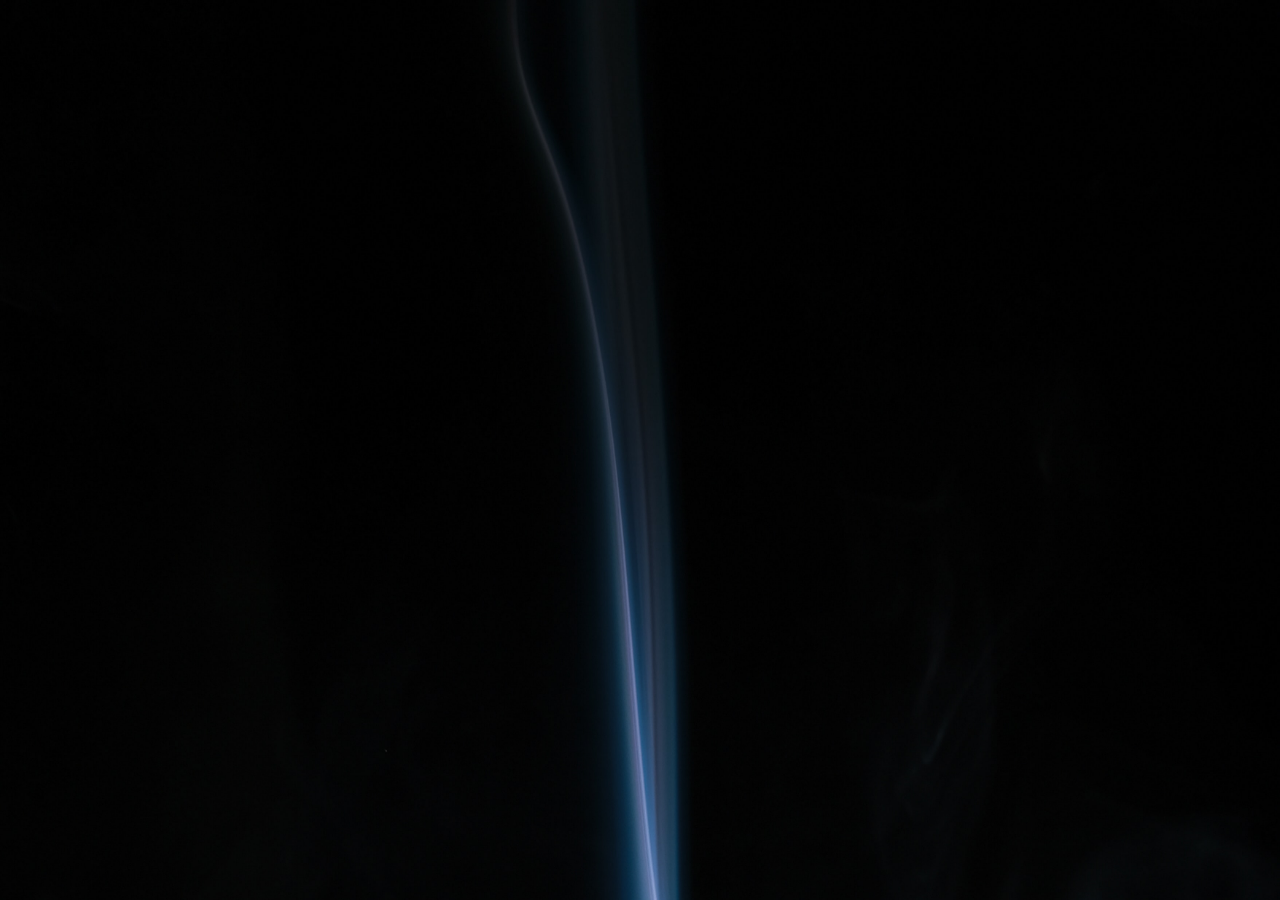
<file: infiniti-background/index.html>
<!DOCTYPE html>
<html lang="en">
  <head>
    <meta charset="UTF-8" />
    <meta http-equiv="X-UA-Compatible" content="IE=edge" />
    <meta name="viewport" content="width=device-width, initial-scale=1.0" />
    <link rel="stylesheet" href="./style.css" />
    <title>Document</title>
  </head>
  <body>
    <div class="img-box"></div>
  </body>
</html>
</file>
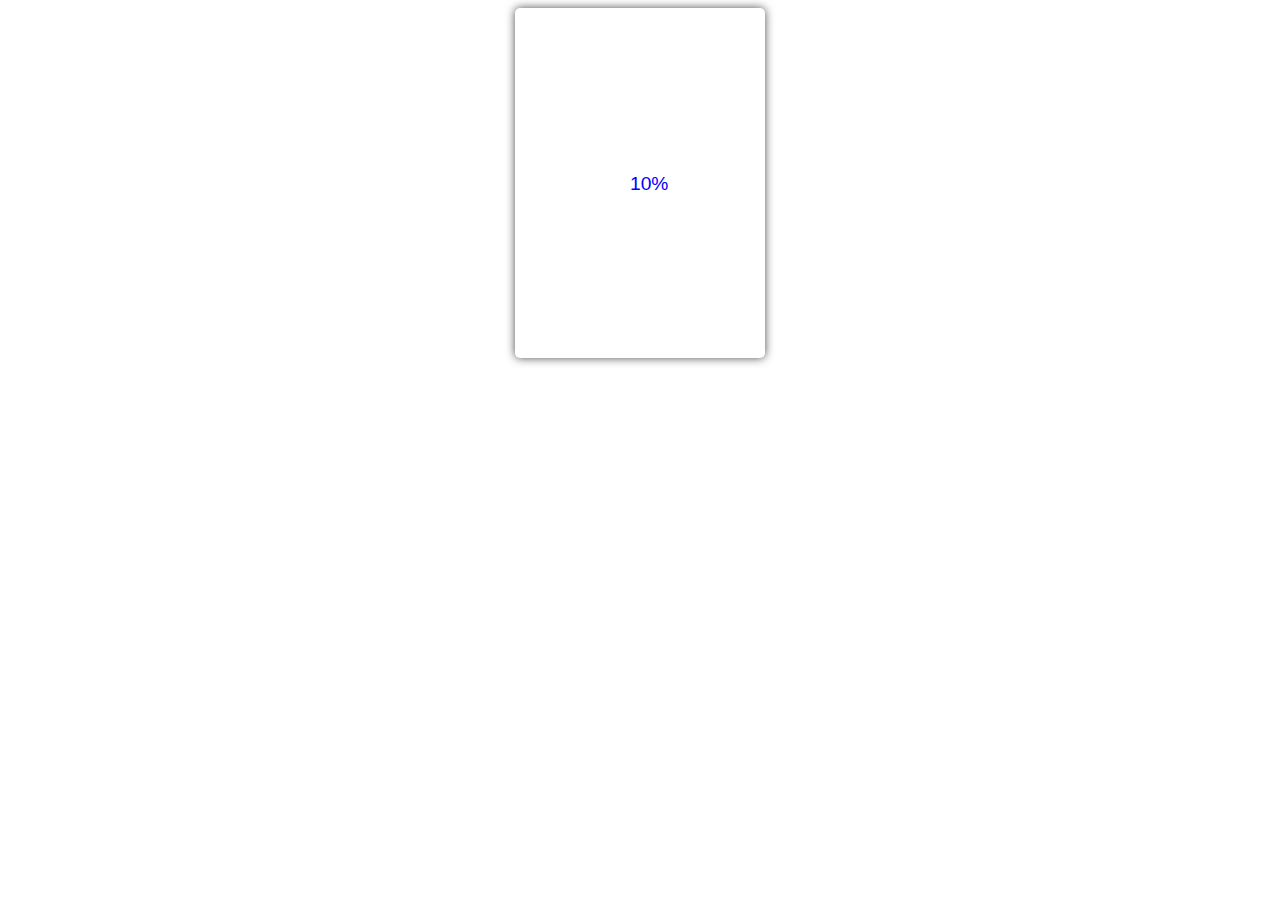
<file: infiniti-background/progress.html>
<!DOCTYPE html>
<html lang="en">
  <head>
    <meta charset="UTF-8" />
    <meta http-equiv="X-UA-Compatible" content="IE=edge" />
    <meta name="viewport" content="width=device-width, initial-scale=1.0" />
    <link rel="stylesheet" href="progress.css" />
    <title>Document</title>
  </head>
  <body>
    <div class="progress-box">
      <svg>
        <circle r="50" cx="60" cy="60" id="circle" />
      </svg>
      <div class="counter">0%</div>
      <div class="stop"></div>
    </div>
    <script src="app.js"></script>
  </body>
</html>
</file>
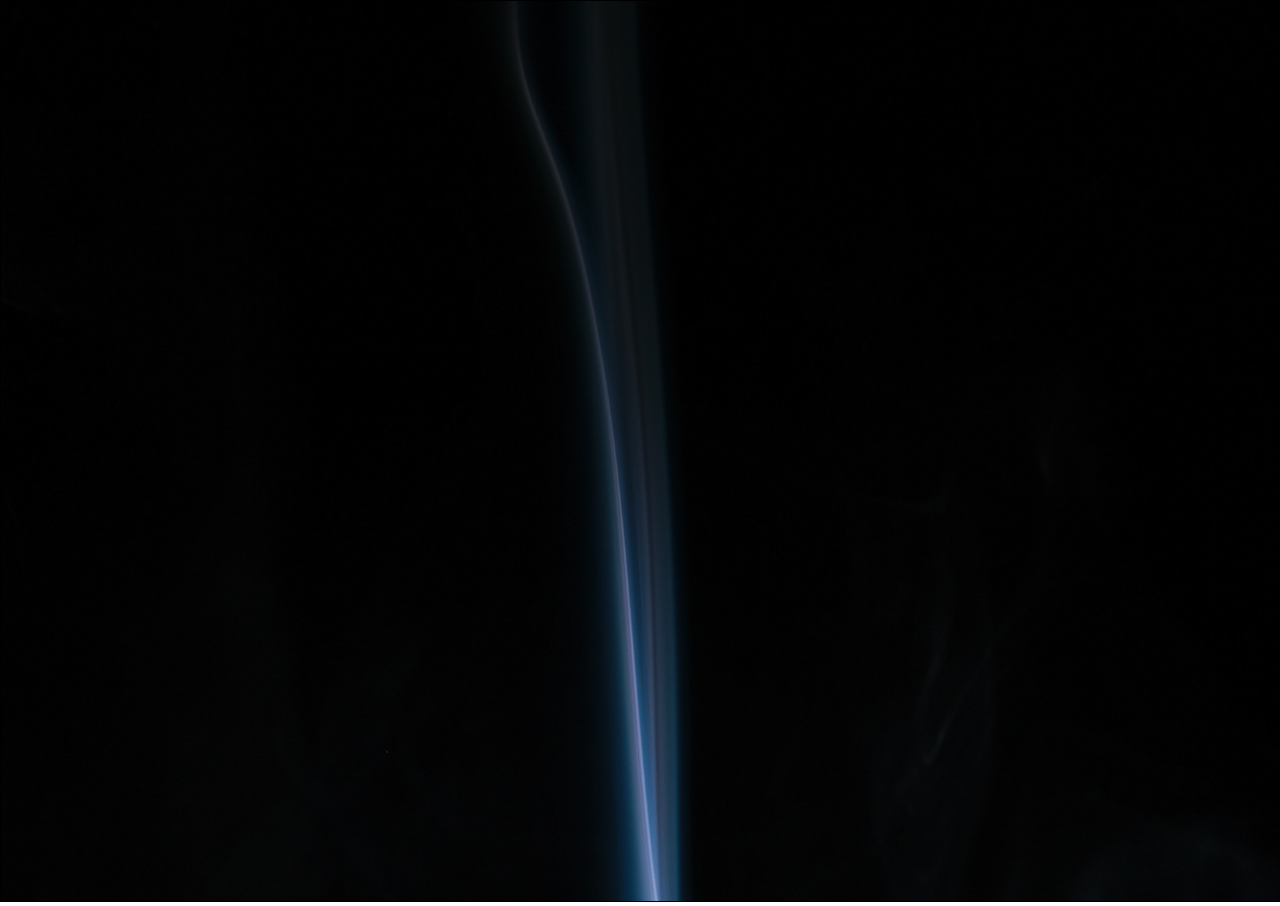
<file: infiniti-background/test.html>
<!DOCTYPE html>
<html lang="en">
  <head>
    <meta charset="UTF-8" />
    <meta http-equiv="X-UA-Compatible" content="IE=edge" />
    <meta name="viewport" content="width=device-width, initial-scale=1.0" />
    <link rel="stylesheet" href="./test.css" />
    <title>Document</title>
  </head>
  <body>
    <div class="container">
      <div class="bg"></div>
    </div>
  </body>
</html>
</file>
<file: infiniti-background/style.css>
body {
  overflow: hidden;
  margin-left: 0px;
  margin-top: 0px;
}

.img-box {
  width: 100%;
  height: 100vh;
  position: absolute;
  background: url(smoke.jpg);
  background-size: cover;
  animation: infinite 5s linear infinite;

  animation-direction: alternate-reverse;
}

/* @keyframes infinite {
  0% {
    background-position: 50% 0;
  }
  100% {
    background-position: 50% -3000px;
  }
} */

@keyframes infinite {
  100% {
    /* background-position-y: -3000px; */
    background-position: 0px -3000px;
  }
}
</file>
<file: infiniti-background/progress.css>
body {
  display: flex;
  justify-content: center;
  align-items: center;
}

.progress-box {
  height: 350px;
  width: 250px;
  background-color: #fff;
  position: relative;
  border-radius: 5px;
  box-shadow: 0 0 10px rgba(0, 0, 0, 0.7);
}

.progress-box svg {
  height: 120px;
  width: 120px;
  left: 50%;
  top: 50%;
  position: relative;
  transform: translate(-50%, -50%) rotate(-90deg);
}

.counter {
  position: absolute;
  top: 47%;
  left: 46%;
  color: blue;
  font-size: larger;
  font-family: Impact, Haettenschweiler, "Arial Narrow Bold", sans-serif;
}

.stop {
  height: 89px;
  width: 89px;
  background: transparent;
  border-radius: 50%;
  border: 12px solid blue;
  position: absolute;
  left: 50%;
  top: 50%;
  transform: translate(-50%, -50%);
  display: none;
}

#circle {
  fill: transparent;
  stroke: blue;
  stroke-width: 10;
  stroke-linecap: round;
  stroke-dasharray: 400;
  stroke-dashoffset: 400;
  animation: animate 8s linear infinite;
}

@keyframes animate {
  to {
    stroke-dashoffset: 10%;
  }
}
</file>
<file: infiniti-background/test.css>
body {
  margin: 0;
  overflow: hidden;
}
.container {
  width: 100%;
  height: 100vh;
  position: relative;
  border: solid 1px black;
  display: inline-block;
}
.container:nth-child(2) {
  width: 220px;
}
.bg {
  position: absolute;
  width: 100%;
  height: 100%;
  overflow: hidden;
}

.bg:before,
.bg:after {
  content: "";
  position: absolute;
  width: 100%;
  height: 2000px;
  background-image: url(smoke.jpg);
  background-size: 100%;
  animation: move 5s infinite linear;
}

.bg:before {
  bottom: 99.9%;
}

@keyframes move {
  from {
    transform: translatey(0%);
  }
  to {
    transform: translateY(100%);
  }
}
</file>
